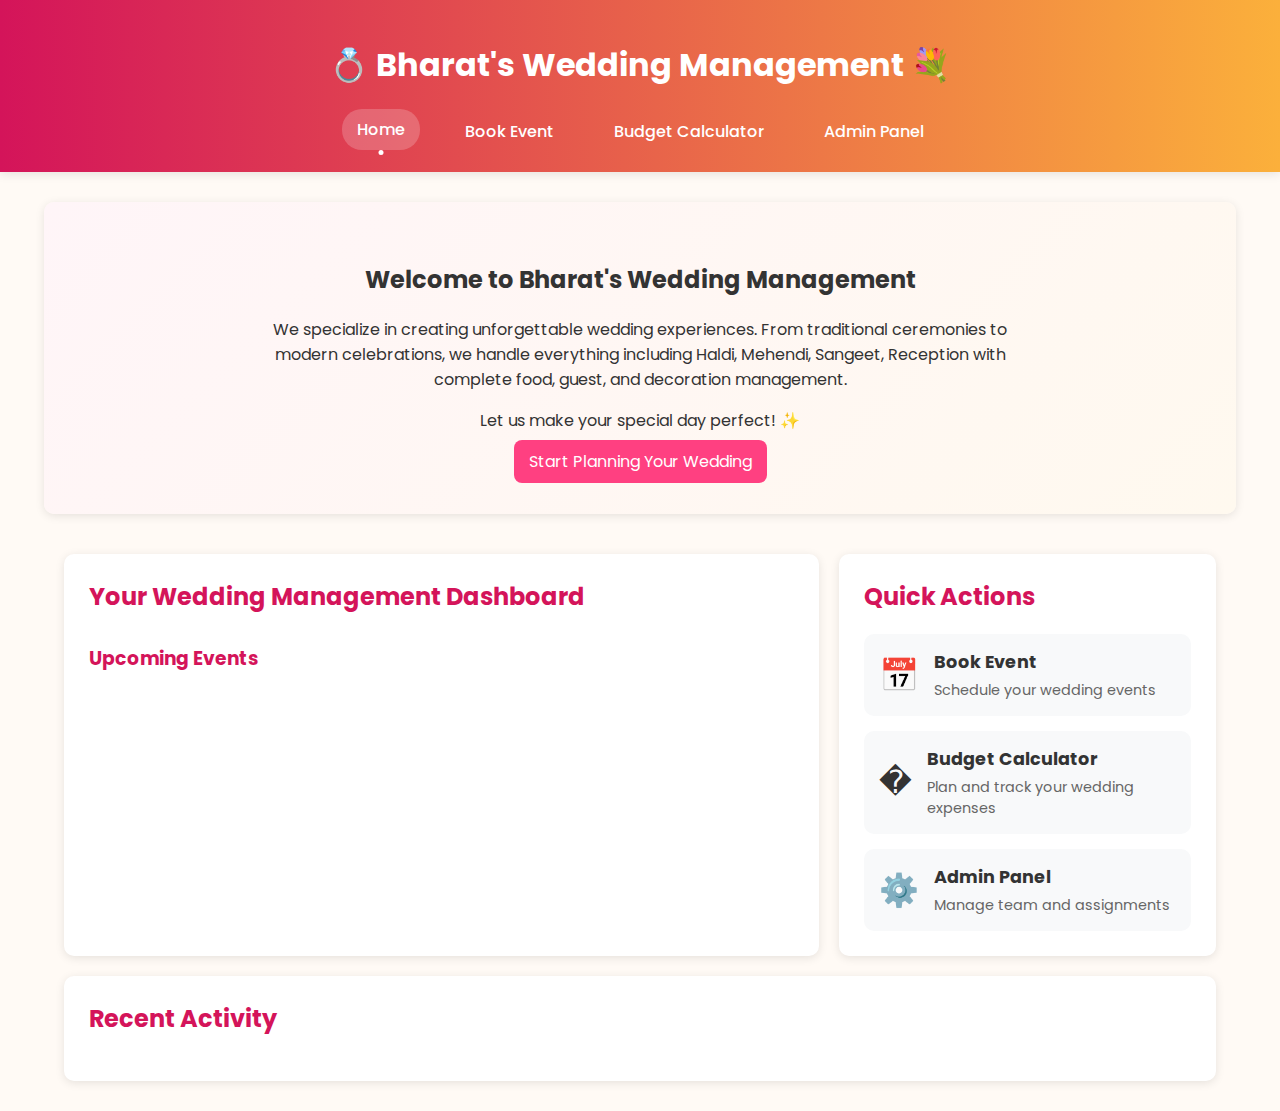
<file: index.html>
<!DOCTYPE html>
<html lang="en">
<head>
    <meta charset="UTF-8">
    <meta name="viewport" content="width=device-width, initial-scale=1.0">
    <title>Bharat's Wedding Management</title>
    <link href="https://fonts.googleapis.com/css2?family=Poppins:wght@400;500;600&display=swap" rel="stylesheet">
    <link rel="stylesheet" href="style.css">
</head>
<body>
    <header>
        <h1>💍 Bharat's Wedding Management 💐</h1>
        <nav>
            <a href="index.html" class="active">Home</a>
            <a href="booking.html">Book Event</a>
            <a href="budget.html">Budget Calculator</a>
            <a href="admin.html">Admin Panel</a>
        </nav>
    </header>

    <section class="welcome-section">
        <div class="intro-text">
            <h2>Welcome to Bharat's Wedding Management</h2>
            <p>We specialize in creating unforgettable wedding experiences. From traditional ceremonies to modern celebrations, we handle everything including Haldi, Mehendi, Sangeet, Reception with complete food, guest, and decoration management.</p>
            <p>Let us make your special day perfect! ✨</p>
            <a href="booking.html" class="btn">Start Planning Your Wedding</a>
        </div>
    </section>

    <section class="dashboard">
        <div class="grid" style="grid-template-columns: 2fr 1fr;">
            <!-- Overview Section -->
            <div class="card">
                <h2>Your Wedding Management Dashboard</h2>
                <div id="dashboardStats" class="dashboard-stats"></div>
                
                <div class="upcoming-events">
                    <h3>Upcoming Events</h3>
                    <div id="upcomingEventsList"></div>
                </div>
            </div>

            <!-- Quick Actions -->
            <div class="card">
                <h2>Quick Actions</h2>
                <div class="quick-actions">
                    <a href="booking.html" class="action-button">
                        <span>📅</span>
                        <div>
                            <h3>Book Event</h3>
                            <p>Schedule your wedding events</p>
                        </div>
                    </a>
                    <a href="budget.html" class="action-button">
                        <span>�</span>
                        <div>
                            <h3>Budget Calculator</h3>
                            <p>Plan and track your wedding expenses</p>
                        </div>
                    </a>
                    <a href="admin.html" class="action-button">
                        <span>⚙️</span>
                        <div>
                            <h3>Admin Panel</h3>
                            <p>Manage team and assignments</p>
                        </div>
                    </a>
                </div>
            </div>
        </div>

        <!-- Recent Activity -->
        <div class="card" style="margin-top: 20px;">
            <h2>Recent Activity</h2>
            <div id="recentActivity"></div>
        </div>
    </section>

    <script src="main.js"></script>
    <script>
        // Initialize dashboard
        function initDashboard() {
            loadDashboardStats();
            loadUpcomingEvents();
            loadRecentActivity();
        }

        // Load and display dashboard statistics
        function loadDashboardStats() {
            const bookings = getAllBookings();
            const guests = JSON.parse(localStorage.getItem('guests')) || [];
            const team = getAllTeamMembers();
            const assignments = getAllAssignments();
            
            const stats = {
                activeBookings: bookings.filter(b => b.status !== 'completed').length,
                totalGuests: guests.length,
                teamMembers: team.length,
                pendingAssignments: bookings.reduce((total, booking) => 
                    total + booking.events.length, 0) - assignments.length
            };
            
            document.getElementById('dashboardStats').innerHTML = `
                <div class="stats-grid">
                    <div class="stat-card">
                        <h3>Active Bookings</h3>
                        <span>${stats.activeBookings}</span>
                    </div>
                    <div class="stat-card">
                        <h3>Total Guests</h3>
                        <span>${stats.totalGuests}</span>
                    </div>
                    <div class="stat-card">
                        <h3>Team Members</h3>
                        <span>${stats.teamMembers}</span>
                    </div>
                    <div class="stat-card">
                        <h3>Pending Assignments</h3>
                        <span>${stats.pendingAssignments}</span>
                    </div>
                </div>
            `;
        }

        // Load and display upcoming events
        function loadUpcomingEvents() {
            const bookings = getAllBookings();
            const today = new Date();
            
            // Get all events from all bookings
            const allEvents = bookings.reduce((events, booking) => {
                return events.concat(booking.events.map(event => ({
                    ...event,
                    bride: booking.bride,
                    groom: booking.groom,
                    bookingId: booking.id
                })));
            }, []);
            
            // Filter and sort upcoming events
            const upcomingEvents = allEvents
                .filter(event => new Date(event.date) >= today)
                .sort((a, b) => new Date(a.date) - new Date(b.date))
                .slice(0, 5);
            
            document.getElementById('upcomingEventsList').innerHTML = upcomingEvents.map(event => `
                <div class="event-card">
                    <div class="event-date">${formatDate(event.date)}</div>
                    <h4>${event.functionType}</h4>
                    <p>${event.bride} & ${event.groom}</p>
                    <p>📍 ${event.destination}</p>
                </div>
            `).join('') || '<p>No upcoming events</p>';
        }

        // Load and display recent activity
        function loadRecentActivity() {
            // Collect all activities with timestamps
            const activities = [
                ...getAllBookings().map(booking => ({
                    type: 'booking',
                    date: booking.createdAt,
                    text: `New booking created for ${booking.bride} & ${booking.groom}`
                })),
                ...getAllAssignments().map(assignment => ({
                    type: 'assignment',
                    date: assignment.createdAt,
                    text: `${assignment.eventType} assigned to ${assignment.memberName}`
                })),
                ...(JSON.parse(localStorage.getItem('guests')) || []).map(guest => ({
                    type: 'guest',
                    date: guest.addedAt,
                    text: `New guest added: ${guest.name}`
                }))
            ];
            
            // Sort by date and take recent 10
            const recentActivities = activities
                .sort((a, b) => new Date(b.date) - new Date(a.date))
                .slice(0, 10);
            
            document.getElementById('recentActivity').innerHTML = `
                <div class="activity-timeline">
                    ${recentActivities.map(activity => `
                        <div class="activity-item">
                            <div class="activity-time">
                                ${formatDate(activity.date)} ${formatTime(activity.date)}
                            </div>
                            <div class="activity-content">
                                <span class="activity-icon">
                                    ${activity.type === 'booking' ? '📅' : 
                                      activity.type === 'assignment' ? '🎯' : '👥'}
                                </span>
                                ${activity.text}
                            </div>
                        </div>
                    `).join('') || '<p>No recent activity</p>'}
                </div>
            `;
        }

        // Initialize on page load
        document.addEventListener('DOMContentLoaded', () => {
            // Initialize database if needed
            DB.init();
            
            // Initialize dashboard
            initDashboard();
            
            // Add reset database button (only visible in development)
            if (window.location.protocol === 'file:') {
                const resetBtn = document.createElement('button');
                resetBtn.textContent = 'Reset Database';
                resetBtn.style.position = 'fixed';
                resetBtn.style.bottom = '20px';
                resetBtn.style.right = '20px';
                resetBtn.style.zIndex = '1000';
                resetBtn.onclick = () => {
                    if (confirm('Are you sure you want to reset the database to its initial state?')) {
                        DB.clearDatabase();
                        initDashboard();
                    }
                };
                document.body.appendChild(resetBtn);
            }
        });

        // Listen for storage updates
        window.addEventListener('storage', () => {
            loadDashboardStats();
            loadUpcomingEvents();
            loadRecentActivity();
        });
    </script>
</body>
</html>
</file>
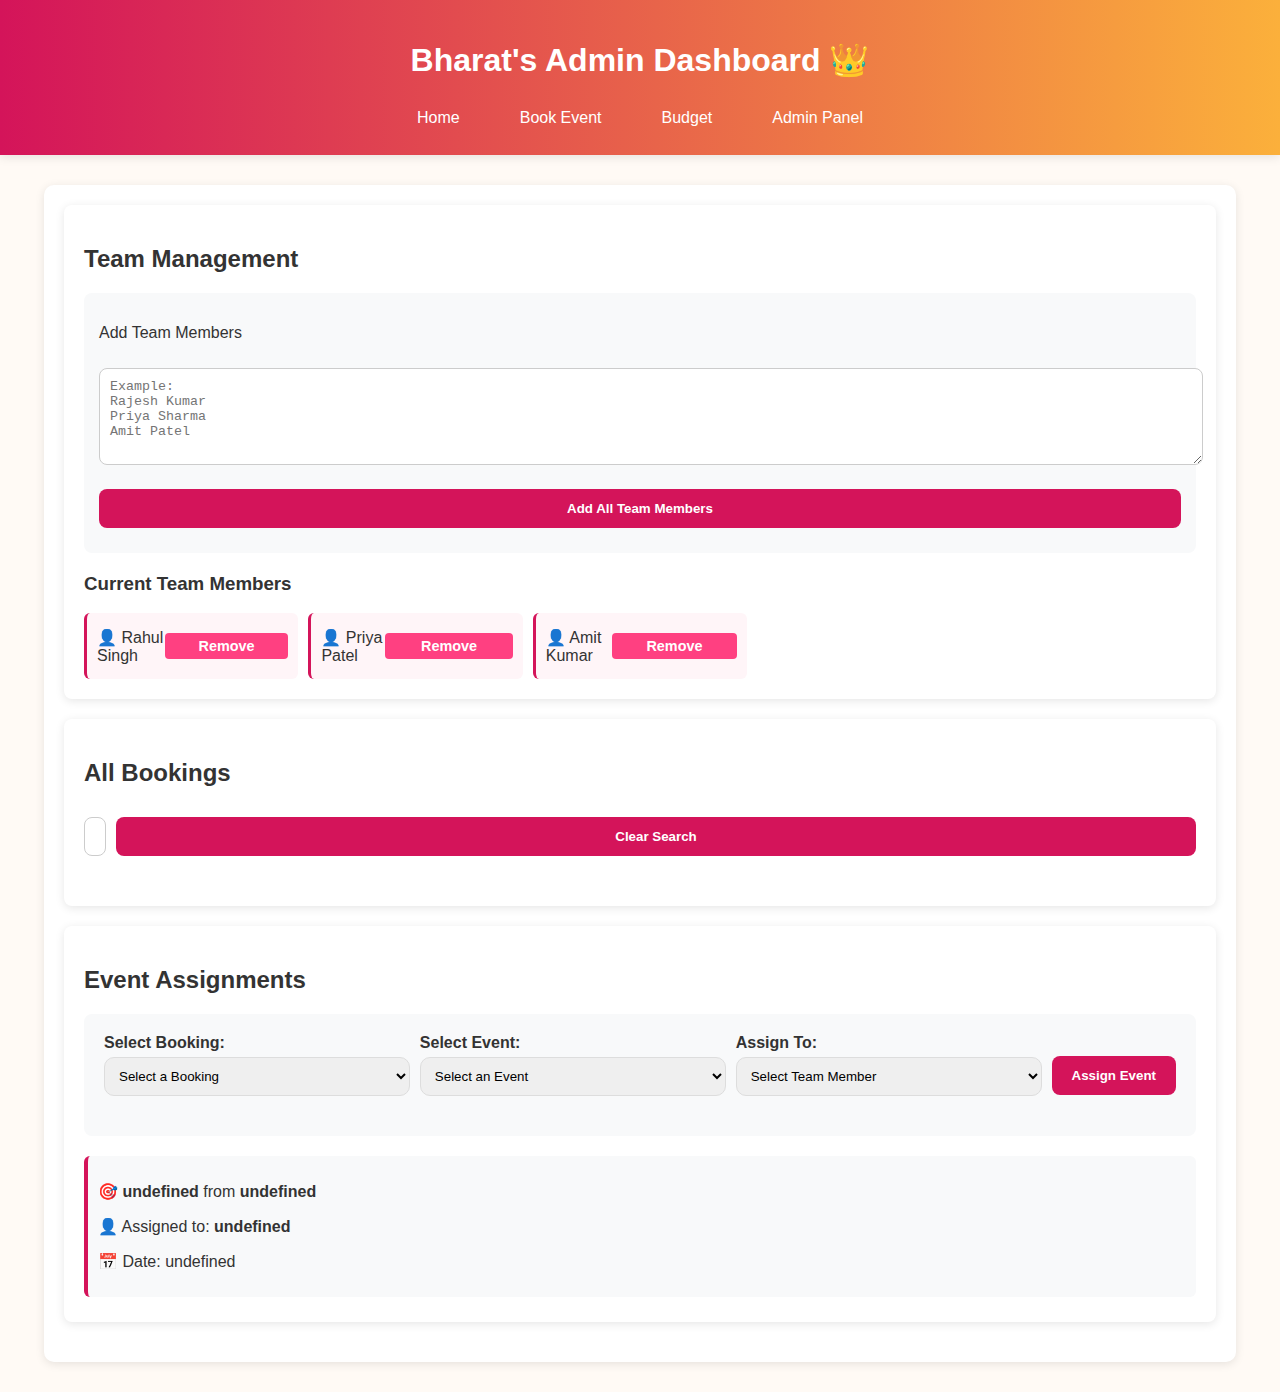
<file: admin.html>
<!DOCTYPE html>
<html lang="en">
<head>
  <meta charset="UTF-8">
  <meta name="viewport" content="width=device-width, initial-scale=1.0">
  <title>Admin Panel - Bharat's Wedding Management</title>
  <link rel="stylesheet" href="style.css">
</head>
<body>
  <header>
    <h1>Bharat's Admin Dashboard 👑</h1>
    <nav>
      <a href="index.html">Home</a>
      <a href="booking.html">Book Event</a>
      
      <a href="budget.html">Budget</a>
      <a href="admin.html">Admin Panel</a>
    </nav>
  </header>

  <section>
    <div class="admin-section">
      <h2>Team Management</h2>
      <!--<div class="team-setup" id="initialTeamSetup">
        Single member addition -->
        

        <!-- Bulk member addition -->
        <div class="bulk-add-section">
          <p>Add Team Members</p>
          <textarea id="bulkTeamMembers" rows="5" placeholder="Example:&#10;Rajesh Kumar&#10;Priya Sharma&#10;Amit Patel"></textarea>
          <button id="addBulkMembers">Add All Team Members</button>
        </div>

        <div class="current-team">
          <h3>Current Team Members</h3>
          <div id="teamList" class="team-members-list"></div>
        </div>
      </div>
    </div>

    <div class="admin-section">
      <h2>All Bookings</h2>
      <div class="bookings-filter">
        <input type="text" id="searchBooking" placeholder="Search by bride or groom name...">
        <button id="clearSearch">Clear Search</button>
      </div>
      <div id="allBookings" class="bookings-list">
        <!-- Bookings will be loaded here -->
      </div>
    </div>

    <div class="admin-section">
      <h2>Event Assignments</h2>
      <div class="assignment-form">
        <div class="form-group">
          <label>Select Booking:</label>
          <select id="bookingSelect">
            <option value="">Select a Booking</option>
          </select>
        </div>
        <div class="form-group">
          <label>Select Event:</label>
          <select id="eventSelect">
            <option value="">Select an Event</option>
          </select>
        </div>
        <div class="form-group">
          <label>Assign To:</label>
          <select id="assignMember">
            <option value="">Select Team Member</option>
          </select>
        </div>
        <button id="assignEvent">Assign Event</button>
      </div>
      <div id="assignedEvents"></div>
    </div>
  </section>

  <style>
    .add-single-member {
      display: flex;
      gap: 10px;
      margin-bottom: 20px;
    }
    
    .add-single-member input {
      flex: 1;
    }
    
    .bulk-add-section {
      margin-bottom: 20px;
      padding: 15px;
      background: #f8f9fa;
      border-radius: 8px;
    }
    
    .bookings-filter {
      display: flex;
      gap: 10px;
      margin-bottom: 20px;
    }
    
    .bookings-filter input {
      flex: 1;
    }
    
    .bookings-list {
      display: grid;
      gap: 15px;
    }
    
    .booking-card {
      background: #fff;
      padding: 15px;
      border-radius: 8px;
      box-shadow: 0 2px 6px rgba(0,0,0,0.1);
      position: relative;
    }
    
    .delete-booking {
      position: absolute;
      top: 10px;
      right: 10px;
      background: #ff4081;
      color: white;
      border: none;
      padding: 5px 10px;
      border-radius: 4px;
      cursor: pointer;
    }
    
    .form-group {
      margin-bottom: 15px;
    }
    
    .form-group label {
      display: block;
      margin-bottom: 5px;
      font-weight: bold;
    }
    
    .team-member-card {
      display: flex;
      justify-content: space-between;
      align-items: center;
      background: #f8f9fa;
      padding: 10px;
      border-radius: 6px;
      margin-bottom: 5px;
    }
    
    .assignment-form {
      background: #f8f9fa;
      padding: 20px;
      border-radius: 8px;
      margin-bottom: 20px;
    }
  </style>

  <style>
    .team-members-list {
      display: grid;
      grid-template-columns: repeat(auto-fill, minmax(200px, 1fr));
      gap: 10px;
      margin-top: 15px;
    }
    
    .team-members-list .team-member {
      background: #fff5f8;
      padding: 10px;
      border-radius: 6px;
      border-left: 3px solid #D4145A;
      display: flex;
      justify-content: space-between;
      align-items: center;
    }
    
    .team-member .remove-member {
      background: #ff4081;
      color: white;
      border: none;
      padding: 5px 10px;
      border-radius: 4px;
      cursor: pointer;
      font-size: 0.9em;
    }
    
    .team-member .remove-member:hover {
      background: #d81b60;
    }
    
    .team-setup textarea {
      width: 100%;
      min-height: 100px;
      margin: 10px 0;
      padding: 10px;
      border: 1px solid #ccc;
      border-radius: 6px;
      font-size: 14px;
    }
    
    .team-setup button {
      background: #D4145A;
      color: white;
      padding: 10px 20px;
      border: none;
      border-radius: 6px;
      cursor: pointer;
      font-weight: bold;
    }
    
    .team-setup button:hover {
      background: #FBB03B;
    }
  </style>

  <style>
    .admin-section {
      background: #fff;
      padding: 20px;
      margin-bottom: 20px;
      border-radius: 8px;
      box-shadow: 0 2px 10px rgba(0,0,0,0.1);
    }
    .team-setup {
      margin-bottom: 20px;
    }
    textarea {
      width: 100%;
      margin: 10px 0;
      padding: 10px;
      border-radius: 8px;
      border: 1px solid #ccc;
    }
    .assignment-form {
      display: grid;
      grid-template-columns: 1fr 1fr 1fr auto;
      gap: 10px;
      align-items: center;
      margin-bottom: 20px;
    }
    #assignedEvents div {
      background: #f8f9fa;
      padding: 10px;
      margin: 5px 0;
      border-radius: 6px;
      border-left: 4px solid #D4145A;
    }
    .pending-booking {
      background: #fff5f8;
      padding: 15px;
      margin: 10px 0;
      border-radius: 8px;
      border-left: 4px solid #FBB03B;
    }
    .event-card {
      background: white;
      padding: 10px;
      margin: 5px 0;
      border-radius: 6px;
      box-shadow: 0 1px 3px rgba(0,0,0,0.1);
    }
  </style>

  <script src="admin.js"></script>
</body>
</html>
</file>
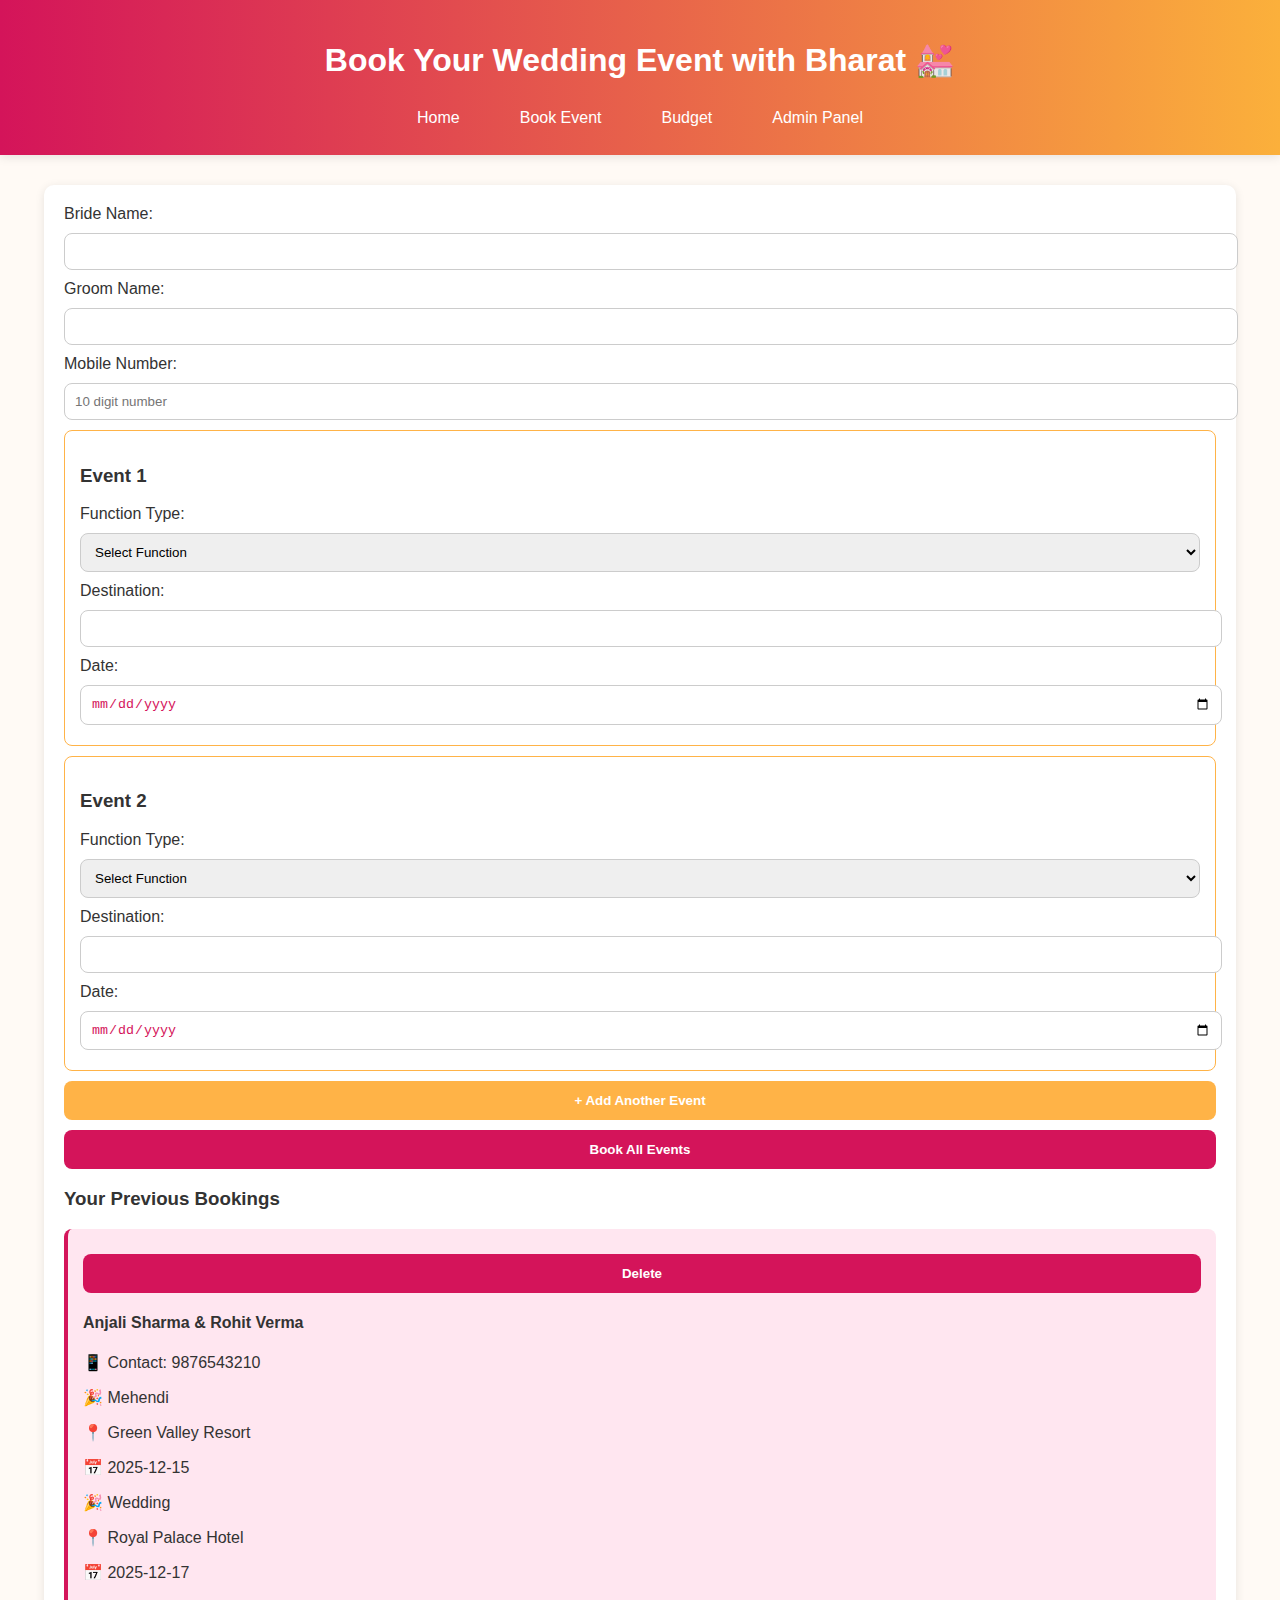
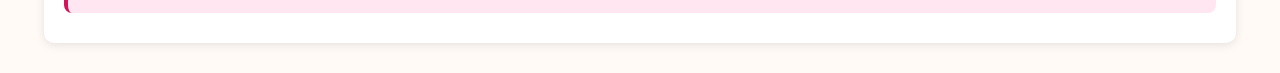
<file: booking.html>
<!DOCTYPE html>
<html lang="en">
<head>
  <meta charset="UTF-8">
  <meta name="viewport" content="width=device-width, initial-scale=1.0">
  <title>Book Wedding - Bharat's Wedding Management</title>
  <link rel="stylesheet" href="style.css">
</head>
<body>
  <header>
    <h1>Book Your Wedding Event with Bharat 💒</h1>
    <nav>
      <a href="index.html">Home</a>
      <a href="booking.html">Book Event</a>
      
      <a href="budget.html">Budget</a>
      <a href="admin.html">Admin Panel</a>
    </nav>
  </header>

  <section>
    <form id="bookForm">
      <label>Bride Name:</label>
      <input type="text" id="bride" required>

      <label>Groom Name:</label>
      <input type="text" id="groom" required>

      <label>Mobile Number:</label>
      <input type="tel" id="mobile" pattern="[0-9]{10}" placeholder="10 digit number" required>

      <div id="eventContainer">
        <div class="event-entry">
          <h3>Event 1</h3>
          <label>Function Type:</label>
          <select class="function-type" required>
            <option value="">Select Function</option>
            <option value="Haldi">Haldi</option>
            <option value="Mehendi">Mehendi</option>
            <option value="Sangeet">Sangeet</option>
            <option value="Wedding">Wedding</option>
            <option value="Reception">Reception</option>
          </select>

          <label>Destination:</label>
          <input type="text" class="destination" required>

          <label>Date:</label>
          <input type="date" class="event-date" required>
        </div>
      </div>

      <button type="button" id="addMoreEvents">+ Add Another Event</button>
      <button type="submit">Book All Events</button>
    </form>

    <div id="bookingResult"></div>
    <div id="previousBookings">
      <h3>Your Previous Bookings</h3>
      <div id="bookingsList"></div>
    </div>
  </section>

  <style>
    .event-entry {
      border: 1px solid #ffb347;
      padding: 15px;
      margin: 10px 0;
      border-radius: 8px;
      position: relative;
    }
    .remove-event {
      position: absolute;
      top: 10px;
      right: 10px;
      background: #ff4081;
      color: white;
      border: none;
      border-radius: 50%;
      width: 25px;
      height: 25px;
      cursor: pointer;
    }
    #addMoreEvents {
      background: #ffb347;
      margin: 10px 0;
    }
    .booking-card {
      background: #ffe6f0;
      padding: 15px;
      margin: 10px 0;
      border-radius: 8px;
    }
  </style>

  <script src="main.js"></script>
</body>
</html>
</file>
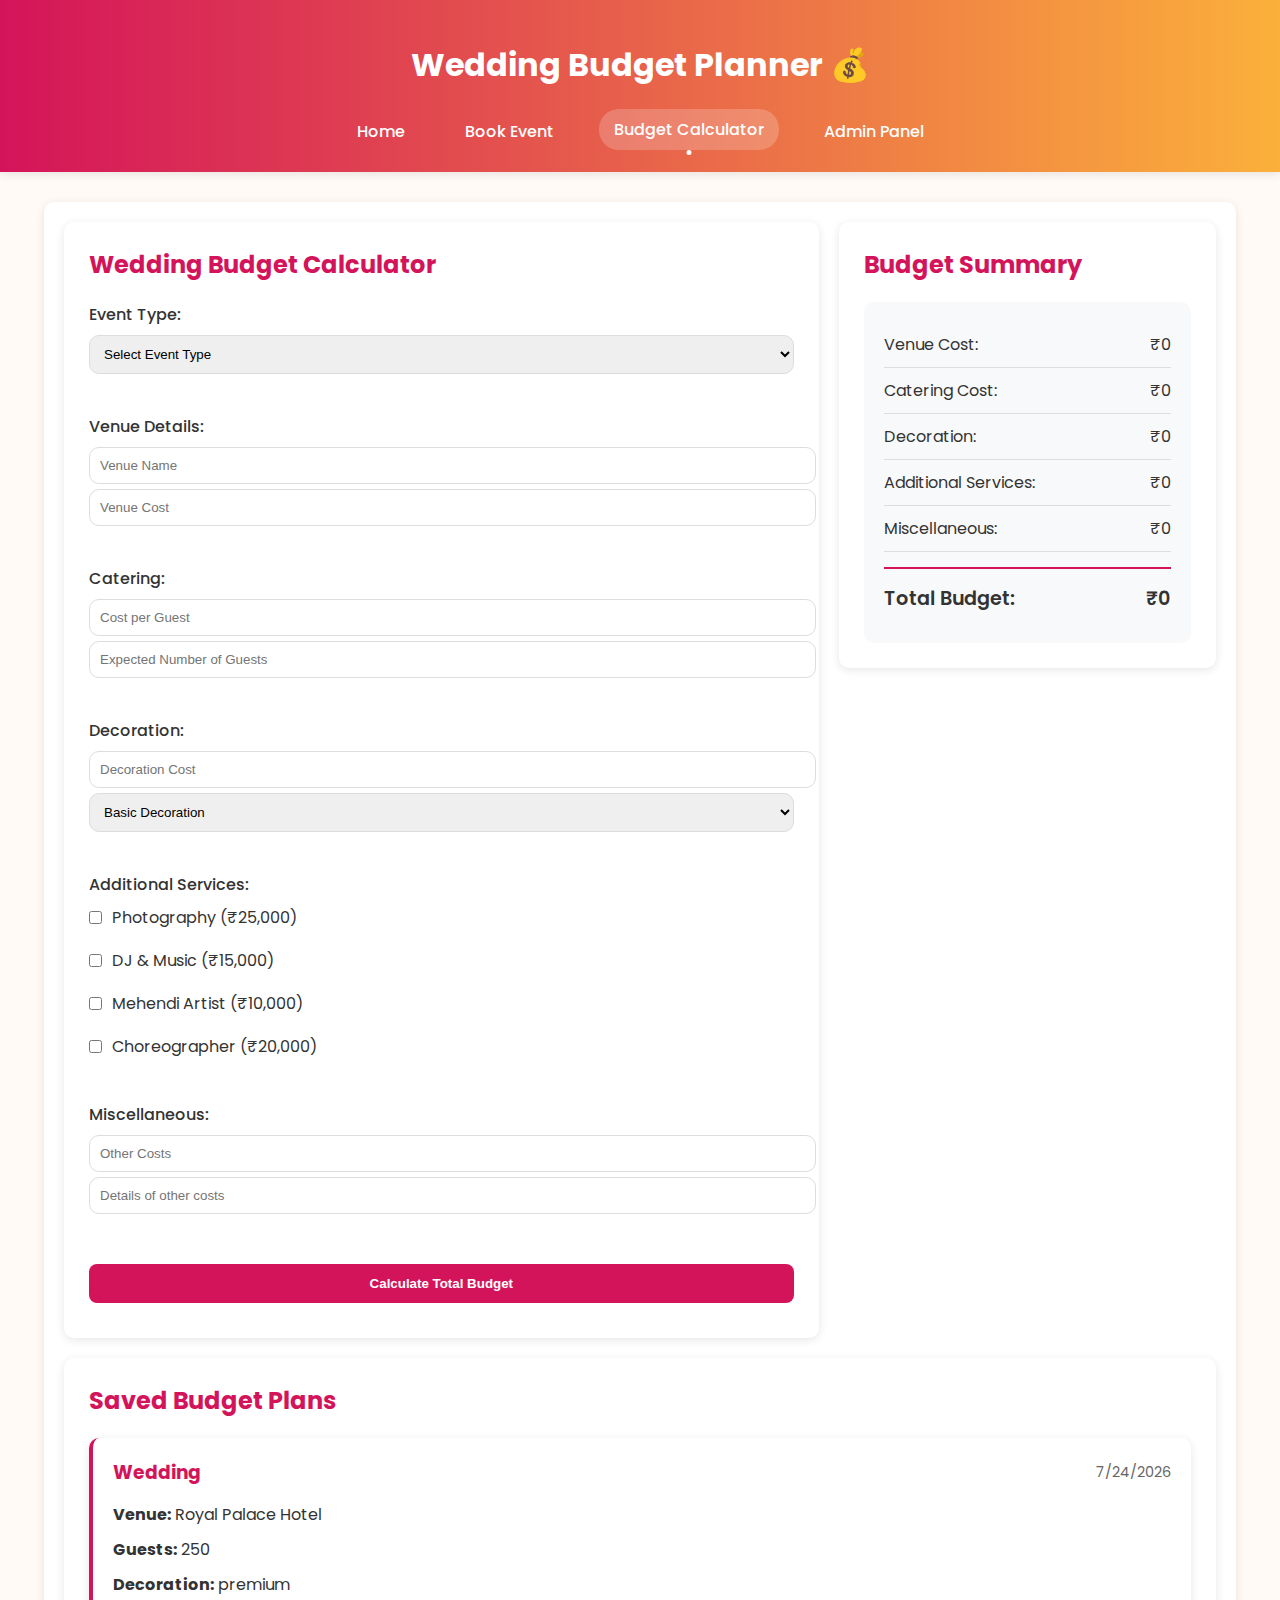
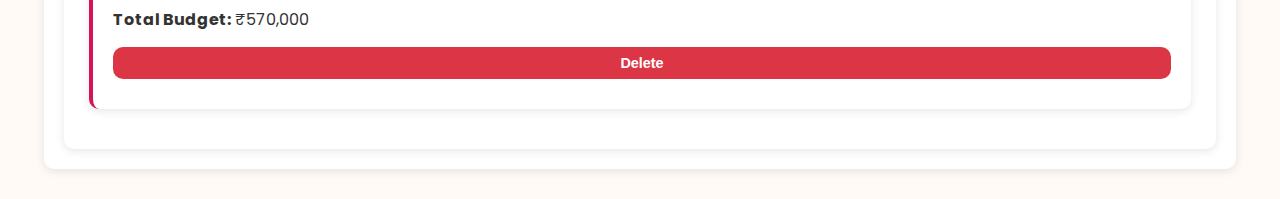
<file: budget.html>
<!DOCTYPE html>
<html lang="en">
<head>
    <meta charset="UTF-8">
    <meta name="viewport" content="width=device-width, initial-scale=1.0">
    <title>Budget Calculator - Bharat's Wedding Management</title>
    <link href="https://fonts.googleapis.com/css2?family=Poppins:wght@400;500;600&display=swap" rel="stylesheet">
    <link rel="stylesheet" href="style.css">
</head>
<body>
    <header>
        <h1>Wedding Budget Planner 💰</h1>
        <nav>
            <a href="index.html">Home</a>
            <a href="booking.html">Book Event</a>
            <a href="budget.html" class="active">Budget Calculator</a>
            <a href="admin.html">Admin Panel</a>
        </nav>
    </header>

    <section class="budget-planner">
        <div class="grid" style="grid-template-columns: 2fr 1fr;">
            <!-- Budget Input Form -->
            <div class="card">
                <h2>Wedding Budget Calculator</h2>
                <form id="budgetForm" class="budget-form">
                    <div class="form-group">
                        <label>Event Type:</label>
                        <select id="eventType" required>
                            <option value="">Select Event Type</option>
                            <option value="wedding">Wedding Ceremony</option>
                            <option value="reception">Reception</option>
                            <option value="sangeet">Sangeet</option>
                            <option value="mehendi">Mehendi</option>
                            <option value="haldi">Haldi</option>
                        </select>
                    </div>

                    <div class="form-group">
                        <label>Venue Details:</label>
                        <input type="text" id="venueName" placeholder="Venue Name" required>
                        <input type="number" id="venueCost" placeholder="Venue Cost" required>
                    </div>

                    <div class="form-group">
                        <label>Catering:</label>
                        <input type="number" id="foodCostPerGuest" placeholder="Cost per Guest" required>
                        <input type="number" id="expectedGuests" placeholder="Expected Number of Guests" required>
                    </div>

                    <div class="form-group">
                        <label>Decoration:</label>
                        <input type="number" id="decorationCost" placeholder="Decoration Cost" required>
                        <select id="decorationType">
                            <option value="basic">Basic Decoration</option>
                            <option value="premium">Premium Decoration</option>
                            <option value="luxury">Luxury Decoration</option>
                        </select>
                    </div>

                    <div class="form-group">
                        <label>Additional Services:</label>
                        <div class="checkbox-group">
                            <label><input type="checkbox" id="photography" data-cost="25000"> Photography (₹25,000)</label>
                            <label><input type="checkbox" id="dj" data-cost="15000"> DJ & Music (₹15,000)</label>
                            <label><input type="checkbox" id="mehendi" data-cost="10000"> Mehendi Artist (₹10,000)</label>
                            <label><input type="checkbox" id="choreographer" data-cost="20000"> Choreographer (₹20,000)</label>
                        </div>
                    </div>

                    <div class="form-group">
                        <label>Miscellaneous:</label>
                        <input type="number" id="miscCost" placeholder="Other Costs">
                        <input type="text" id="miscDetails" placeholder="Details of other costs">
                    </div>

                    <button type="submit" id="calculateBtn">Calculate Total Budget</button>
                </form>
            </div>

            <!-- Budget Summary -->
            <div class="card">
                <h2>Budget Summary</h2>
                <div id="budgetSummary" class="budget-summary">
                    <div class="summary-item">
                        <span>Venue Cost:</span>
                        <span id="summaryVenue">₹0</span>
                    </div>
                    <div class="summary-item">
                        <span>Catering Cost:</span>
                        <span id="summaryCatering">₹0</span>
                    </div>
                    <div class="summary-item">
                        <span>Decoration:</span>
                        <span id="summaryDecoration">₹0</span>
                    </div>
                    <div class="summary-item">
                        <span>Additional Services:</span>
                        <span id="summaryServices">₹0</span>
                    </div>
                    <div class="summary-item">
                        <span>Miscellaneous:</span>
                        <span id="summaryMisc">₹0</span>
                    </div>
                    <div class="summary-item total">
                        <span>Total Budget:</span>
                        <span id="summaryTotal">₹0</span>
                    </div>
                </div>

                <div id="saveBudgetSection" style="display: none;">
                    <button id="saveBudget" class="save-button">Save Budget Plan</button>
                    <p class="save-note">This budget plan will be saved for future reference</p>
                </div>
            </div>
        </div>

        <!-- Saved Budgets -->
        <div class="card" style="margin-top: 20px;">
            <h2>Saved Budget Plans</h2>
            <div id="savedBudgets" class="saved-budgets"></div>
        </div>
    </section>

    <script src="main.js"></script>
    <script>
        document.addEventListener('DOMContentLoaded', function() {
            const budgetForm = document.getElementById('budgetForm');
            const checkboxes = document.querySelectorAll('input[type="checkbox"]');
            let savedBudgets = JSON.parse(localStorage.getItem('budgetPlans')) || [];

            function calculateBudget() {
                const venueCost = Number(document.getElementById('venueCost').value) || 0;
                const foodCostPerGuest = Number(document.getElementById('foodCostPerGuest').value) || 0;
                const expectedGuests = Number(document.getElementById('expectedGuests').value) || 0;
                const decorationCost = Number(document.getElementById('decorationCost').value) || 0;
                const miscCost = Number(document.getElementById('miscCost').value) || 0;

                let additionalServicesCost = 0;
                checkboxes.forEach(checkbox => {
                    if (checkbox.checked) {
                        additionalServicesCost += Number(checkbox.dataset.cost);
                    }
                });

                const cateringCost = foodCostPerGuest * expectedGuests;
                const totalCost = venueCost + cateringCost + decorationCost + additionalServicesCost + miscCost;

                // Update summary
                document.getElementById('summaryVenue').textContent = `₹${venueCost.toLocaleString()}`;
                document.getElementById('summaryCatering').textContent = `₹${cateringCost.toLocaleString()}`;
                document.getElementById('summaryDecoration').textContent = `₹${decorationCost.toLocaleString()}`;
                document.getElementById('summaryServices').textContent = `₹${additionalServicesCost.toLocaleString()}`;
                document.getElementById('summaryMisc').textContent = `₹${miscCost.toLocaleString()}`;
                document.getElementById('summaryTotal').textContent = `₹${totalCost.toLocaleString()}`;

                document.getElementById('saveBudgetSection').style.display = 'block';
                return totalCost;
            }

            function saveBudgetPlan() {
                const budgetPlan = {
                    id: Date.now(),
                    eventType: document.getElementById('eventType').value,
                    venueName: document.getElementById('venueName').value,
                    venueCost: Number(document.getElementById('venueCost').value),
                    foodCostPerGuest: Number(document.getElementById('foodCostPerGuest').value),
                    expectedGuests: Number(document.getElementById('expectedGuests').value),
                    decorationCost: Number(document.getElementById('decorationCost').value),
                    decorationType: document.getElementById('decorationType').value,
                    additionalServices: Array.from(checkboxes)
                        .filter(cb => cb.checked)
                        .map(cb => ({ name: cb.id, cost: Number(cb.dataset.cost) })),
                    miscCost: Number(document.getElementById('miscCost').value),
                    miscDetails: document.getElementById('miscDetails').value,
                    totalCost: calculateBudget(),
                    createdAt: new Date().toISOString()
                };

                savedBudgets.push(budgetPlan);
                localStorage.setItem('budgetPlans', JSON.stringify(savedBudgets));
                displaySavedBudgets();
            }

            function displaySavedBudgets() {
                const savedBudgetsDiv = document.getElementById('savedBudgets');
                savedBudgetsDiv.innerHTML = savedBudgets.length === 0 ? 
                    '<p>No saved budget plans yet</p>' : 
                    savedBudgets.map(budget => `
                        <div class="budget-plan-card">
                            <div class="budget-plan-header">
                                <h3>${budget.eventType.charAt(0).toUpperCase() + budget.eventType.slice(1)}</h3>
                                <span class="budget-date">${new Date(budget.createdAt).toLocaleDateString()}</span>
                            </div>
                            <div class="budget-plan-details">
                                <p><strong>Venue:</strong> ${budget.venueName}</p>
                                <p><strong>Guests:</strong> ${budget.expectedGuests}</p>
                                <p><strong>Decoration:</strong> ${budget.decorationType}</p>
                                <p><strong>Total Budget:</strong> ₹${budget.totalCost.toLocaleString()}</p>
                            </div>
                            <button onclick="deleteBudgetPlan(${budget.id})" class="delete-btn">Delete</button>
                        </div>
                    `).join('');
            }

            function deleteBudgetPlan(id) {
                if (confirm('Are you sure you want to delete this budget plan?')) {
                    savedBudgets = savedBudgets.filter(budget => budget.id !== id);
                    localStorage.setItem('budgetPlans', JSON.stringify(savedBudgets));
                    displaySavedBudgets();
                }
            }

            budgetForm.addEventListener('submit', function(e) {
                e.preventDefault();
                calculateBudget();
            });

            document.getElementById('saveBudget').addEventListener('click', saveBudgetPlan);

            // Initialize
            displaySavedBudgets();

            // Make deleteBudgetPlan global
            window.deleteBudgetPlan = deleteBudgetPlan;
        });
    </script>
</body>
</html>
</file>
<file: style.css>
:root {
  --primary-color: #D4145A;
  --secondary-color: #FBB03B;
  --dark-color: #333;
  --light-color: #f8f9fa;
  --border-radius: 10px;
  --box-shadow: 0 2px 10px rgba(0,0,0,0.1);
  --transition: all 0.3s ease;
}

body {
  font-family: "Poppins", sans-serif;
  margin: 0;
  background: #fffaf5;
  color: var(--dark-color);
}

header {
  background: linear-gradient(90deg, var(--primary-color), var(--secondary-color));
  padding: 20px;
  color: white;
  text-align: center;
  box-shadow: var(--box-shadow);
}

nav {
  display: flex;
  justify-content: center;
  margin-top: 10px;
}

nav a {
  margin: 0 15px;
  color: white;
  text-decoration: none;
  font-weight: 500;
  padding: 8px 15px;
  border-radius: 20px;
  transition: var(--transition);
  position: relative;
}

nav a:hover, nav a.active {
  background: rgba(255,255,255,0.2);
  transform: translateY(-2px);
}

nav a.active::after {
  content: '';
  position: absolute;
  bottom: -5px;
  left: 50%;
  transform: translateX(-50%);
  width: 5px;
  height: 5px;
  background: white;
  border-radius: 50%;
}
section {
  width: 90%;
  max-width: 1200px;
  margin: 30px auto;
  background: white;
  border-radius: var(--border-radius);
  padding: 20px;
  box-shadow: var(--box-shadow);
}

.welcome-section {
  text-align: center;
  padding: 40px 20px;
  background: linear-gradient(135deg, #fff5f8, #fff9ef);
  margin-bottom: 40px;
}

.intro-text {
  max-width: 800px;
  margin: 0 auto;
}

.dashboard {
  padding: 0;
  background: transparent;
  box-shadow: none;
}

.grid {
  display: grid;
  gap: 20px;
}

.card {
  background: white;
  padding: 25px;
  border-radius: var(--border-radius);
  box-shadow: var(--box-shadow);
}

.card h2 {
  margin-top: 0;
  color: var(--primary-color);
  font-size: 1.5rem;
}

.dashboard-stats {
  margin: 20px 0;
}

.stats-grid {
  display: grid;
  grid-template-columns: repeat(auto-fit, minmax(200px, 1fr));
  gap: 20px;
}

.stat-card {
  background: var(--light-color);
  padding: 20px;
  border-radius: var(--border-radius);
  text-align: center;
  transition: var(--transition);
}

.stat-card:hover {
  transform: translateY(-5px);
  box-shadow: var(--box-shadow);
}

.stat-card h3 {
  margin: 0;
  font-size: 1rem;
  color: var(--dark-color);
}

.stat-card span {
  font-size: 2rem;
  font-weight: 600;
  color: var(--primary-color);
  display: block;
  margin-top: 10px;
}

.booking-card {
  background: #fff5f8;
  padding: 20px;
  margin: 15px 0;
  border-radius: 10px;
  border-left: 4px solid #D4145A;
}

.event-card {
  background: white;
  padding: 15px;
  margin: 10px 0;
  border-radius: var(--border-radius);
  box-shadow: var(--box-shadow);
  transition: var(--transition);
}

.event-card:hover {
  transform: translateX(5px);
}

.event-date {
  color: var(--primary-color);
  font-weight: 500;
  margin-bottom: 5px;
}

.event-card h4 {
  margin: 5px 0;
  color: var(--dark-color);
}

.quick-actions {
  display: grid;
  gap: 15px;
}

.action-button {
  display: flex;
  align-items: center;
  padding: 15px;
  background: var(--light-color);
  border-radius: var(--border-radius);
  text-decoration: none;
  color: var(--dark-color);
  transition: var(--transition);
}

.action-button:hover {
  transform: translateX(10px);
  background: white;
  box-shadow: var(--box-shadow);
}

.action-button span {
  font-size: 2rem;
  margin-right: 15px;
}

.action-button h3 {
  margin: 0;
  font-size: 1.1rem;
}

.action-button p {
  margin: 5px 0 0;
  font-size: 0.9rem;
  color: #666;
}

.activity-timeline {
  margin-top: 20px;
}

.activity-item {
  display: flex;
  margin-bottom: 15px;
  padding-left: 20px;
  border-left: 2px solid var(--light-color);
  transition: var(--transition);
}

.activity-item:hover {
  border-left-color: var(--primary-color);
}

.activity-time {
  min-width: 150px;
  color: #666;
  font-size: 0.9rem;
}

.activity-content {
  flex: 1;
  padding-left: 20px;
}

.activity-icon {
  margin-right: 10px;
}

.upcoming-events {
  margin-top: 30px;
}

.upcoming-events h3 {
  color: var(--primary-color);
  margin-bottom: 15px;
}

#bookingsFilter {
  display: flex;
  gap: 10px;
  margin-bottom: 20px;
}

#bookingsFilter input {
  flex: 1;
}

.events-list {
  margin-top: 15px;
  padding-left: 15px;
  border-left: 2px solid #FBB03B;
}

.admin-section {
  background: #fff;
  padding: 20px;
  margin-bottom: 20px;
  border-radius: 8px;
  box-shadow: 0 2px 10px rgba(0,0,0,0.1);
}

.team-setup {
  margin-bottom: 20px;
}

.assignment-form {
  display: grid;
  grid-template-columns: 1fr 1fr 1fr auto;
  gap: 10px;
  align-items: center;
  margin-bottom: 20px;
}

#assignedEvents div {
  background: #f8f9fa;
  padding: 15px;
  margin: 10px 0;
  border-radius: 8px;
  border-left: 4px solid #D4145A;
}
input, select, button {
  display: block;
  width: 100%;
  margin: 10px 0;
  padding: 10px;
  border-radius: 8px;
  border: 1px solid #ccc;
}
/* Budget Calculator Styles */
.budget-planner .card {
  height: fit-content;
}

.budget-form {
  display: grid;
  gap: 20px;
}

.form-group {
  margin-bottom: 15px;
}

.form-group label {
  display: block;
  margin-bottom: 8px;
  color: var(--dark-color);
  font-weight: 500;
}

.form-group input,
.form-group select {
  width: 100%;
  padding: 10px;
  border: 1px solid #ddd;
  border-radius: var(--border-radius);
  margin: 5px 0;
  transition: var(--transition);
}

.form-group input:focus,
.form-group select:focus {
  border-color: var(--primary-color);
  outline: none;
  box-shadow: 0 0 0 2px rgba(212,20,90,0.1);
}

.checkbox-group {
  display: grid;
  gap: 10px;
}

.checkbox-group label {
  display: flex;
  align-items: center;
  gap: 10px;
  font-weight: normal;
}

.checkbox-group input[type="checkbox"] {
  width: auto;
  margin: 0;
}

.budget-summary {
  background: var(--light-color);
  padding: 20px;
  border-radius: var(--border-radius);
  margin-top: 20px;
}

.summary-item {
  display: flex;
  justify-content: space-between;
  padding: 10px 0;
  border-bottom: 1px solid #ddd;
}

.summary-item:last-child {
  border-bottom: none;
}

.summary-item.total {
  margin-top: 15px;
  padding-top: 15px;
  border-top: 2px solid var(--primary-color);
  font-weight: 600;
  font-size: 1.2em;
}

.save-button {
  width: 100%;
  margin-top: 20px;
  background: var(--secondary-color);
}

.save-note {
  text-align: center;
  color: #666;
  font-size: 0.9em;
  margin-top: 10px;
}

.budget-plan-card {
  background: white;
  border-radius: var(--border-radius);
  padding: 20px;
  margin: 15px 0;
  box-shadow: var(--box-shadow);
  transition: var(--transition);
  border-left: 4px solid var(--primary-color);
}

.budget-plan-card:hover {
  transform: translateX(5px);
}

.budget-plan-header {
  display: flex;
  justify-content: space-between;
  align-items: center;
  margin-bottom: 15px;
}

.budget-plan-header h3 {
  margin: 0;
  color: var(--primary-color);
}

.budget-date {
  color: #666;
  font-size: 0.9em;
}

.budget-plan-details {
  display: grid;
  gap: 10px;
}

.budget-plan-details p {
  margin: 0;
}

.delete-btn {
  background: #dc3545;
  color: white;
  padding: 8px 15px;
  border: none;
  border-radius: var(--border-radius);
  cursor: pointer;
  font-size: 0.9em;
  margin-top: 15px;
  transition: var(--transition);
}

.delete-btn:hover {
  background: #c82333;
  transform: translateY(-2px);
}

button {
  background: var(--primary-color);
  color: white;
  border: none;
  cursor: pointer;
  font-weight: bold;
  transition: var(--transition);
  padding: 12px 20px;
}

button:hover {
  background: var(--secondary-color);
  transform: translateY(-2px);
  box-shadow: var(--box-shadow);
}

ul {
  list-style: none;
  padding: 0;
}
li {
  background: linear-gradient(to right, #fff5f8, #fff9ef);
  margin: 8px 0;
  padding: 12px;
  border-radius: 8px;
  border: 1px solid rgba(212,20,90,0.1);
  transition: all 0.3s ease;
}
li:hover {
  transform: translateX(5px);
  border-color: #FBB03B;
}
.btn {
  background: #ff4081;
  color: white;
  padding: 10px 15px;
  border-radius: 8px;
  text-decoration: none;
}
</file>
